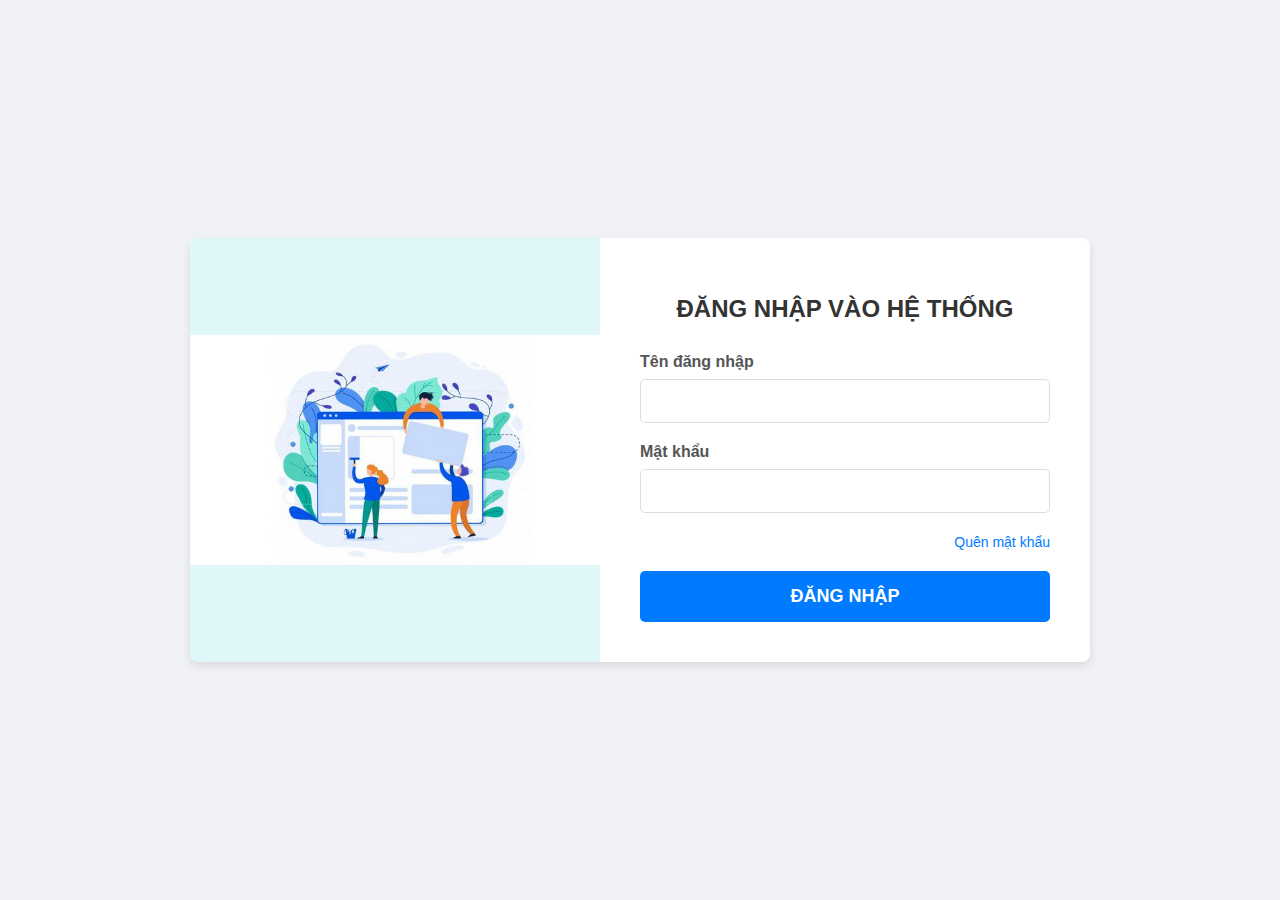
<file: quanly_dienthoai/index.html>
<!DOCTYPE html>
<html lang="vi">
<head>
    <meta charset="UTF-8">
    <meta name="viewport" content="width=device-width, initial-scale=1.0">
    <title>Đăng nhập vào Hệ thống</title>
    <link rel="stylesheet" href="style.css"> 
</head>
<body>

    <div class="login-container">

        <div class="login-visual">
            <img src="images/hinh1.jpg" alt="Hình minh họa đăng nhập">
        </div>

        <div class="login-form">
            <h1>ĐĂNG NHẬP VÀO HỆ THỐNG</h1>

            <form id="loginForm"> <div class="form-group">
                    <label for="username">Tên đăng nhập</label>
                    <input type="text" id="username" name="username">
                </div>

                <div class="form-group">
                    <label for="password">Mật khẩu</label>
                    <input type="password" id="password" name="password">
                </div>
                
                <div class="forgot-password">
                    <a href="#">Quên mật khẩu</a>
                </div>

                <button type="submit" class="login-button">ĐĂNG NHẬP</button>
            </form>
        </div>

    </div>

    <script>
        // Lấy form đăng nhập
        const loginForm = document.getElementById('loginForm');

        // Lắng nghe sự kiện submit của form
        loginForm.addEventListener('submit', function(event) {
            // Ngăn chặn hành vi submit mặc định của form (tải lại trang)
            event.preventDefault();

            // Lấy giá trị từ các trường input
            const username = document.getElementById('username').value;
            const password = document.getElementById('password').value;

            // Kiểm tra thông tin đăng nhập (ví dụ đơn giản)
            // Trong thực tế, bạn sẽ gửi thông tin này đến máy chủ để xác thực
            if (username === 'htran' && password === '123') { // Thay đổi username/password theo ý bạn
                alert('Đăng nhập thành công!');
                // Chuyển hướng đến trang chủ
                window.location.href = 'home.html'; 
            } else {
                alert('Tên đăng nhập hoặc mật khẩu không đúng!');
            }
        });
    </script>
</body>
</html>
</file>
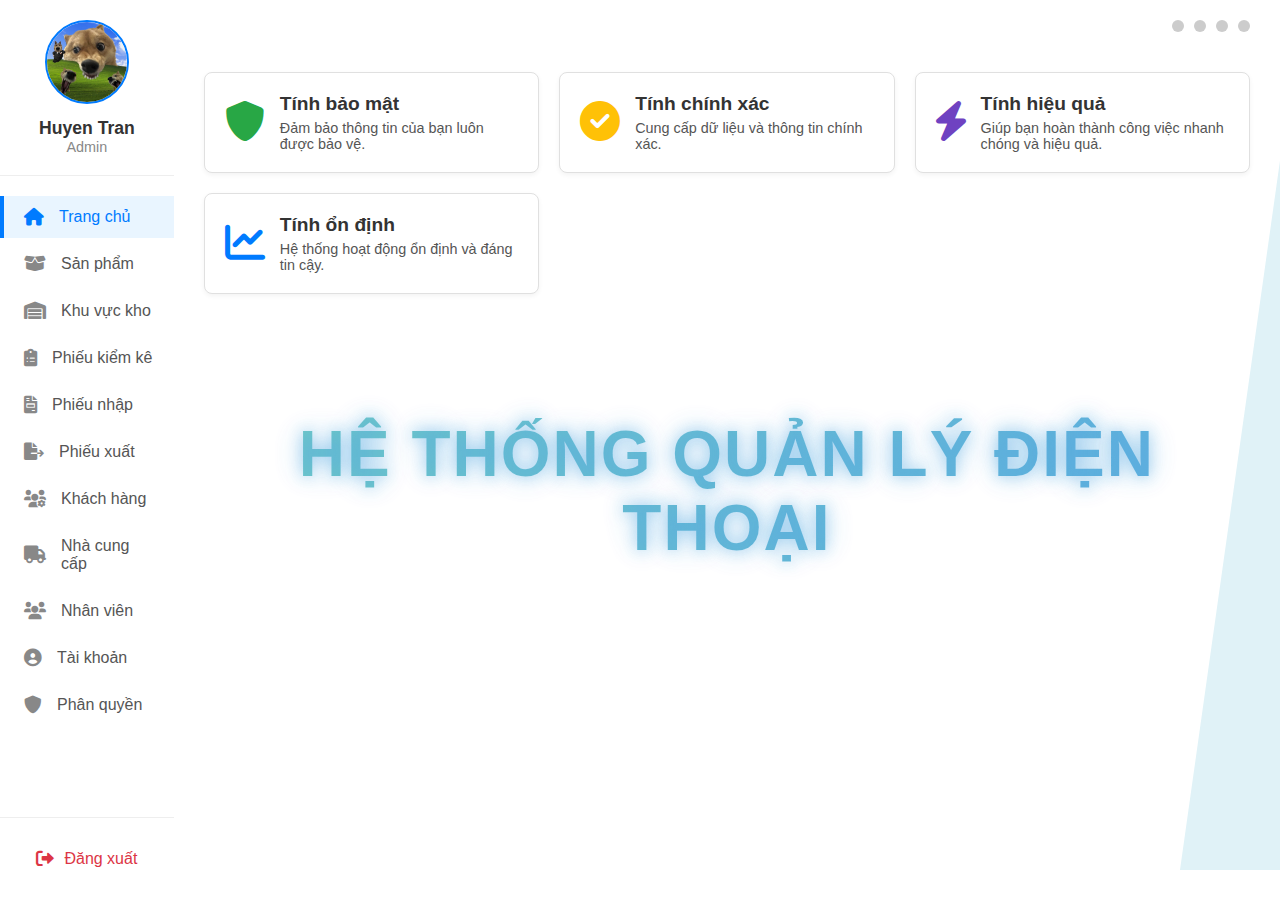
<file: quanly_dienthoai/home.html>
<!DOCTYPE html>
<html lang="vi">
<head>
    <meta charset="UTF-8">
    <meta name="viewport" content="width=device-width, initial-scale=1.0">
    <title>Hệ thống Quản lý Điện thoại</title>
    <link rel="stylesheet" href="home_style.css">
    <link rel="stylesheet" href="https://cdnjs.cloudflare.com/ajax/libs/font-awesome/6.0.0-beta3/css/all.min.css">
</head>
<body>

    <div class="dashboard-container">
        <aside class="sidebar">
            <div class="sidebar-header">
                <img src="images/avatar.png" alt="Admin Avatar" class="avatar">
                <span class="user-name">Huyen Tran</span>
                <span class="user-role">Admin</span>
            </div>
            <nav class="sidebar-nav">
                <ul>
                    <li class="active" data-target="homepage-content"><a href="#"><i class="fas fa-home"></i> Trang chủ</a></li>
                    <li data-target="product-page-content"><a href="#"><i class="fas fa-box-open"></i> Sản phẩm</a></li>
                    <li><a href="#" data-target="kho-content"><i class="fas fa-warehouse"></i> Khu vực kho</a></li>
                    <li><a href="#" data-target="kiemke-content"><i class="fas fa-clipboard-list"></i> Phiếu kiểm kê</a></li>
                    <li><a href="#" data-target="phieunhap-content"><i class="fas fa-file-invoice"></i> Phiếu nhập</a></li>
                    <li><a href="#" data-target="phieuxuat-content"><i class="fas fa-file-export"></i> Phiếu xuất</a></li>
                    <li><a href="#" data-target="khachhang-content"><i class="fas fa-users-cog"></i> Khách hàng</a></li>
                    <li><a href="#" data-target="nhacungcap-content"><i class="fas fa-truck"></i> Nhà cung cấp</a></li>
                    <li><a href="#" data-target="nhanvien-content"><i class="fas fa-users"></i> Nhân viên</a></li>
                    <li><a href="#" data-target="taikhoan-content"><i class="fas fa-user-circle"></i> Tài khoản</a></li>
                    <li><a href="#" data-target="phanquyent-content"><i class="fas fa-shield-alt"></i> Phân quyền</a></li>
                </ul>
            </nav>
            <div class="sidebar-footer">
                <a href="#" class="logout-link" onclick="logout()"><i class="fas fa-sign-out-alt"></i> Đăng xuất</a>
            </div>
        </aside>

        <main class="main-content">
            <header class="main-header">
                <div class="header-right-circles">
                    <div class="circle"></div>
                    <div class="circle"></div>
                    <div class="circle"></div>
                    <div class="circle"></div>
                </div>
            </header>

            <section id="homepage-content" class="content-panel active-panel">
                <div class="dashboard-overview">
                    <div class="overview-grid">
                        <div class="overview-card security">
                            <div class="icon"><i class="fas fa-shield-alt"></i></div>
                            <div class="text">
                                <h3>Tính bảo mật</h3>
                                <p>Đảm bảo thông tin của bạn luôn được bảo vệ.</p>
                            </div>
                        </div>
                        <div class="overview-card accuracy">
                            <div class="icon"><i class="fas fa-check-circle"></i></div>
                            <div class="text">
                                <h3>Tính chính xác</h3>
                                <p>Cung cấp dữ liệu và thông tin chính xác.</p>
                            </div>
                        </div>
                        <div class="overview-card efficiency">
                            <div class="icon"><i class="fas fa-bolt"></i></div>
                            <div class="text">
                                <h3>Tính hiệu quả</h3>
                                <p>Giúp bạn hoàn thành công việc nhanh chóng và hiệu quả.</p>
                            </div>
                        </div>
                        <div class="overview-card stability">
                            <div class="icon"><i class="fas fa-chart-line"></i></div>
                            <div class="text">
                                <h3>Tính ổn định</h3>
                                <p>Hệ thống hoạt động ổn định và đáng tin cậy.</p>
                            </div>
                        </div>
                    </div>

                    <div class="center-banner">
                        <h2>HỆ THỐNG QUẢN LÝ ĐIỆN THOẠI</h2>
                    </div>
                </div>
                
                <section class="illustration-section">
                    <div class="illustration-image">
                        <img src="images/hinh2.png" alt="Hệ thống quản lý điện thoại">
                    </div>
                    <div class="illustration-background"></div>
                </section>
            </section>

            <section id="product-page-content" class="content-panel">
                <div class="product-header">
                    <div class="product-actions">
                        <button class="action-btn add-btn"><i class="fas fa-plus-circle"></i> Thêm</button>
                        <button class="action-btn delete-btn"><i class="fas fa-trash-alt"></i> Xóa</button>
                        <button class="action-btn edit-btn"><i class="fas fa-edit"></i> Sửa</button>
                        <button class="action-btn detail-btn"><i class="fas fa-info-circle"></i> Chi tiết</button>
                        <button class="action-btn export-btn"><i class="fas fa-file-excel"></i> Export Excel</button>
                        <button class="action-btn import-btn"><i class="fas fa-file-import"></i> Nhập Excel</button>
                    </div>
                    <div class="product-search">
                        <select id="search-type">
                            <option value="all">Tất cả</option>
                            <option value="name">Tên sản phẩm</option>
                            <option value="id">Mã SP</option>
                        </select>
                        <input type="text" placeholder="Tìm kiếm gì đi..." class="search-input">
                        <button class="action-btn refresh-btn"><i class="fas fa-sync-alt"></i> Làm mới</button>
                    </div>
                </div>

                <div class="product-table-container">
                    <table>
                        <thead>
                            <tr>
                                <th>Mã SP</th>
                                <th>Tên sản phẩm</th>
                                <th>Số lượng</th>
                                <th>Kích thước màn</th>
                                <th>Thương hiệu</th>
                                <th>Hệ điều hành</th>
                                <th>Xuất xứ</th>
                                <th>Khu vực kho</th>
                            </tr>
                        </thead>
                        <tbody>
                            <tr>
                                <td>1</td>
                                <td>Vivo Y72s</td>
                                <td>1</td>
                                <td>6.55 inch</td>
                                <td>Apple</td>
                                <td>1</td>
                                <td>1</td>
                                <td>Khu vực A</td>
                            </tr>
                            <tr>
                                <td>2</td>
                                <td>Samsung Galaxy A53 5G</td>
                                <td>0</td>
                                <td>6.5 inch</td>
                                <td>Samsung</td>
                                <td>1</td>
                                <td>1</td>
                                <td>Khu vực B</td>
                            </tr>
                            </tbody>
                    </table>
                </div>
            </section>

            <section id="kho-content" class="content-panel"></section>
            <section id="kiemke-content" class="content-panel"></section>
            <section id="phieunhap-content" class="content-panel"></section>
            <section id="phieuxuat-content" class="content-panel"></section>
            <section id="khachhang-content" class="content-panel"></section>
            <section id="nhacungcap-content" class="content-panel"></section>
            <section id="nhanvien-content" class="content-panel"></section>
            <section id="taikhoan-content" class="content-panel"></section>
            <section id="phanquyent-content" class="content-panel"></section>

        </main>
    </div>

    <div id="addProductModal" class="modal">
        <div class="modal-content">
            <span class="close-button">&times;</span>
            <h2 class="modal-title">THÊM SẢN PHẨM MỚI</h2>
            <form id="addProductForm" class="add-product-form-simple">
                <div class="form-group-simple">
                    <label for="newMaSP">Mã SP:</label>
                    <input type="text" id="newMaSP" required>
                </div>
                <div class="form-group-simple">
                    <label for="newTenSP">Tên sản phẩm:</label>
                    <input type="text" id="newTenSP" required>
                </div>
                <div class="form-group-simple">
                    <label for="newSoLuong">Số lượng:</label>
                    <input type="number" id="newSoLuong" min="0" value="1" required>
                </div>
                <div class="form-group-simple">
                    <label for="newKichThuocMan">Kích thước màn:</label>
                    <input type="text" id="newKichThuocMan">
                </div>
                <div class="form-group-simple">
                    <label for="newThuongHieu">Thương hiệu:</label>
                    <select id="newThuongHieu">
                        <option value="">-- Chọn --</option>
                        <option value="Apple">Apple</option>
                        <option value="Samsung">Samsung</option>
                        <option value="Xiaomi">Xiaomi</option>
                        <option value="Vivo">Vivo</option>
                        <option value="Oppo">Oppo</option>
                        <option value="Khac">Khác</option>
                    </select>
                </div>
                <div class="form-group-simple">
                    <label for="newHeDieuHanh">Hệ điều hành:</label>
                    <select id="newHeDieuHanh">
                        <option value="">-- Chọn --</option>
                        <option value="Android">Android</option>
                        <option value="iOS">iOS</option>
                        <option value="Khac">Khác</option>
                    </select>
                </div>
                <div class="form-group-simple">
                    <label for="newXuatXu">Xuất xứ:</label>
                    <select id="newXuatXu">
                        <option value="">-- Chọn --</option>
                        <option value="Trung Quoc">Trung Quốc</option>
                        <option value="Viet Nam">Việt Nam</option>
                        <option value="Khac">Khác</option>
                    </select>
                </div>
                <div class="form-group-simple">
                    <label for="newKhuVucKho">Khu vực kho:</label>
                    <select id="newKhuVucKho">
                        <option value="">-- Chọn --</option>
                        <option value="Khu vuc A">Khu vực A</option>
                        <option value="Khu vuc B">Khu vực B</option>
                        <option value="Khu vuc C">Khu vực C</option>
                    </select>
                </div>
                
                <div class="modal-buttons-simple">
                    <button type="submit" class="modal-action-btn modal-add-btn">Thêm sản phẩm</button>
                    <button type="button" class="modal-action-btn cancel-btn close-button">Hủy bỏ</button>
                </div>
            </form>
        </div>
    </div>

    <script src="home_script.js"></script>
</body>
</html>
</file>
<file: quanly_dienthoai/style.css>
body {
    font-family: Arial, sans-serif;
    background-color: #f0f2f5;
    display: flex;
    justify-content: center;
    align-items: center;
    min-height: 100vh;
    margin: 0;
}

.login-container {
    display: flex;
    background-color: #fff;
    border-radius: 8px;
    box-shadow: 0 4px 10px rgba(0, 0, 0, 0.1);
    overflow: hidden;
    max-width: 900px;
    width: 100%;
}

.login-visual {
    flex: 1;
    display: flex;
    justify-content: center;
    align-items: center;
    background-color: #e0f7fa; /* Màu nền cho phần hình ảnh */
}

.login-visual img {
    max-width: 100%;
    height: auto;
    display: block;
}

.login-form {
    flex: 1;
    padding: 40px;
    display: flex;
    flex-direction: column;
    justify-content: center;
}

.login-form h1 {
    text-align: center;
    color: #333;
    margin-bottom: 30px;
    font-size: 24px;
}

.form-group {
    margin-bottom: 20px;
}

.form-group label {
    display: block;
    margin-bottom: 8px;
    color: #555;
    font-weight: bold;
}

.form-group input[type="text"],
.form-group input[type="password"] {
    width: 100%;
    padding: 12px;
    border: 1px solid #ddd;
    border-radius: 5px;
    box-sizing: border-box; /* Đảm bảo padding không làm tăng chiều rộng */
    font-size: 16px;
}

.forgot-password {
    text-align: right;
    margin-bottom: 20px;
}

.forgot-password a {
    color: #007bff;
    text-decoration: none;
    font-size: 14px;
}

.forgot-password a:hover {
    text-decoration: underline;
}

.login-button {
    width: 100%;
    padding: 15px;
    background-color: #007bff;
    color: #fff;
    border: none;
    border-radius: 5px;
    font-size: 18px;
    font-weight: bold;
    cursor: pointer;
    transition: background-color 0.3s ease;
}

.login-button:hover {
    background-color: #0056b3;
}

/* Responsive adjustments */
@media (max-width: 768px) {
    .login-container {
        flex-direction: column;
        max-width: 400px;
    }

    .login-visual {
        display: none; /* Ẩn hình ảnh trên màn hình nhỏ */
    }

    .login-form {
        padding: 30px;
    }
}
</file>
<file: quanly_dienthoai/home_style.css>
:root {
    --primary-blue: #007bff; /* Thay đổi màu theo ý bạn nếu muốn */
    --light-blue-bg: #e6f7ff;
    --dark-text: #333;
    --medium-text: #555;
    --light-text: #888;
    --sidebar-bg: #ffffff;
    --sidebar-active-bg: #e9f5ff;
    --sidebar-hover-bg: #f5f5f5;
    --border-color: #eee;
    --gradient-blue: linear-gradient(135deg, #4dc0b5, #3498db); /* Màu xanh chuyển sắc cho banner */
}

body {
    font-family: Arial, sans-serif;
    margin: 0;
    padding: 0;
    background-color: #f0f2f5; /* Màu nền tổng thể */
    display: flex;
    min-height: 100vh;
}

.dashboard-container {
    display: flex;
    width: 100%;
}

/* Sidebar Styling */
.sidebar {
    width: 250px;
    background-color: var(--sidebar-bg);
    box-shadow: 2px 0 5px rgba(0, 0, 0, 0.05);
    display: flex;
    flex-direction: column;
    padding: 20px 0;
}

.sidebar-header {
    text-align: center;
    padding-bottom: 20px;
    border-bottom: 1px solid var(--border-color);
    margin-bottom: 20px;
}

.sidebar-header .avatar {
    width: 80px;
    height: 80px;
    border-radius: 50%;
    object-fit: cover;
    margin-bottom: 10px;
    border: 2px solid var(--primary-blue);
}

.sidebar-header .user-name {
    display: block;
    font-weight: bold;
    color: var(--dark-text);
    font-size: 1.1em;
}

.sidebar-header .user-role {
    display: block;
    font-size: 0.9em;
    color: var(--light-text);
}

.sidebar-nav ul {
    list-style: none;
    padding: 0;
    margin: 0;
}

.sidebar-nav li {
    margin-bottom: 5px;
}

.sidebar-nav a {
    display: flex;
    align-items: center;
    padding: 12px 20px;
    color: var(--medium-text);
    text-decoration: none;
    transition: background-color 0.3s ease, color 0.3s ease;
    border-left: 4px solid transparent; /* Để tạo hiệu ứng active */
}

.sidebar-nav a i {
    margin-right: 15px;
    font-size: 1.1em;
    color: var(--light-text);
}

.sidebar-nav li.active a {
    background-color: var(--sidebar-active-bg);
    color: var(--primary-blue);
    border-left-color: var(--primary-blue);
}

.sidebar-nav li.active a i {
    color: var(--primary-blue);
}

.sidebar-nav a:hover {
    background-color: var(--sidebar-hover-bg);
    color: var(--dark-text);
}

.sidebar-nav a:hover i {
    color: var(--dark-text);
}

.sidebar-footer {
    margin-top: auto; /* Đẩy footer xuống dưới cùng */
    padding-top: 20px;
    border-top: 1px solid var(--border-color);
    text-align: center;
}

.sidebar-footer .logout-link {
    display: flex;
    align-items: center;
    justify-content: center;
    padding: 12px 20px;
    color: #dc3545; /* Màu đỏ cho nút đăng xuất */
    text-decoration: none;
    transition: background-color 0.3s ease, color 0.3s ease;
}

.sidebar-footer .logout-link i {
    margin-right: 10px;
    font-size: 1.1em;
}

.sidebar-footer .logout-link:hover {
    background-color: #f8d7da;
    color: #c82333;
}

/* Main Content Styling */
.main-content {
    flex-grow: 1;
    background-color: #ffffff; /* Nền trắng cho phần chính */
    display: flex;
    flex-direction: column;
    padding: 0 30px 30px 30px; /* Padding tổng thể cho nội dung chính */
    position: relative; /* Cho phép định vị phần hình ảnh minh họa */
    overflow: hidden; /* Đảm bảo các thành phần không tràn ra ngoài */
}

.main-header {
    display: flex;
    justify-content: flex-end;
    align-items: center;
    padding: 20px 0;
    margin-bottom: 20px;
}

.header-right-circles {
    display: flex;
    gap: 10px;
}

.header-right-circles .circle {
    width: 12px;
    height: 12px;
    border-radius: 50%;
    background-color: #ccc;
}

/* Base styles for content panels */
.content-panel {
    display: none; /* Mặc định ẩn tất cả các panel */
    width: 100%;
    flex-direction: column; /* Quan trọng để flex-grow hoạt động bên trong */
    flex-grow: 1; /* Cho phép panel chiếm không gian còn lại */
}

.content-panel.active-panel {
    display: flex; /* Chỉ hiển thị panel đang hoạt động */
}

/* Homepage specific styles (original dashboard-overview and illustration-section) */
#homepage-content {
    /* Đảm bảo homepage-content cũng có padding-right nếu cần cho illustration-section */
    padding-right: 380px; /* Vẫn giữ padding này cho homepage để chừa chỗ cho ảnh */
    position: relative; /* Giữ lại position relative cho homepage-content */
    /* background-color: #ffffff; // Đã có ở main-content, không cần ở đây */
}

.dashboard-overview {
    flex-grow: 1;
    position: relative;
    z-index: 3;
}

.overview-grid {
    display: grid;
    grid-template-columns: repeat(auto-fit, minmax(280px, 1fr));
    gap: 20px;
    margin-bottom: 40px;
}

.overview-card {
    background-color: #fff;
    padding: 20px;
    border-radius: 8px;
    box-shadow: 0 2px 5px rgba(0, 0, 0, 0.05);
    display: flex;
    align-items: center;
    border: 1px solid #e0e0e0;
}

.overview-card .icon {
    font-size: 2.5em;
    margin-right: 15px;
    color: var(--primary-blue);
}

.overview-card.security .icon { color: #28a745; } /* Green */
.overview-card.accuracy .icon { color: #ffc107; } /* Yellow/Orange */
.overview-card.efficiency .icon { color: #6f42c1; } /* Purple */
.overview-card.stability .icon { color: #007bff; } /* Blue */


.overview-card .text h3 {
    margin: 0 0 5px 0;
    color: var(--dark-text);
    font-size: 1.2em;
}

.overview-card .text p {
    margin: 0;
    color: var(--medium-text);
    font-size: 0.9em;
}

.center-banner {
    text-align: center;
    margin-top: 50px;
    padding: 20px;
}

.center-banner h2 {
    font-size: 4em;
    font-weight: bold;
    color: transparent;
    -webkit-background-clip: text;
    background-clip: text;
    background-image: var(--gradient-blue);
    text-shadow: 0 0 15px rgba(52, 152, 219, 0.6), 0 0 30px rgba(52, 152, 219, 0.4);
    letter-spacing: 2px;
    opacity: 0.8;
}

/* Illustration Section (for homepage only) */
#homepage-content .illustration-section { /* Chỉ áp dụng cho homepage-content */
    position: absolute;
    right: 0;
    bottom: 0;
    width: 450px; /* Giảm chiều rộng so với trước, bạn có thể thử 400px, 450px, 500px */
    height: 100%;
    overflow: hidden;
    display: flex;
    align-items: flex-end;
    justify-content: flex-end;
    z-index: 1;
}

#homepage-content .illustration-background {
    position: absolute;
    top: 0;
    right: 0;
    width: 100%;
    height: 100%;
    background-color: #e0f2f7;
    clip-path: polygon(25% 0%, 100% 0%, 100% 100%, 0% 100%);
    z-index: 1;
}

#homepage-content .illustration-image {
    position: relative;
    z-index: 2;
    width: 100%;
    max-height: 100%;
    display: flex;
    justify-content: flex-end;
    align-items: flex-end;
    padding-right: 30px;
    padding-bottom: 30px;
}

#homepage-content .illustration-image img {
    max-width: 300px;
    height: auto;
    object-fit: contain;
    transform: translateY(20px);
}

/* Product Page Styling (giữ nguyên từ lần trước) */
#product-page-content {
    padding: 0; /* Loại bỏ padding ở đây nếu đã có ở main-content */
}

.product-header {
    display: flex;
    justify-content: space-between;
    align-items: center;
    padding: 15px 0;
    margin-bottom: 20px;
    border-bottom: 1px solid #eee;
    flex-wrap: wrap;
    gap: 15px;
}

.product-actions {
    display: flex;
    gap: 10px;
    flex-wrap: wrap;
}

.action-btn {
    padding: 10px 15px;
    border: none;
    border-radius: 5px;
    font-size: 14px;
    cursor: pointer;
    transition: background-color 0.3s ease, color 0.3s ease;
    display: flex;
    align-items: center;
    gap: 8px;
}

.action-btn i {
    font-size: 16px;
}

.add-btn { background-color: #28a745; color: white; }
.add-btn:hover { background-color: #218838; }

.delete-btn { background-color: #dc3545; color: white; }
.delete-btn:hover { background-color: #c82333; }

.edit-btn, .detail-btn { background-color: #007bff; color: white; }
.edit-btn:hover, .detail-btn:hover { background-color: #0056b3; }

.export-btn, .import-btn { background-color: #6c757d; color: white; }
.export-btn:hover, .import-btn:hover { background-color: #5a6268; }

.refresh-btn { background-color: #17a2b8; color: white; }
.refresh-btn:hover { background-color: #138496; }


.product-search {
    display: flex;
    gap: 10px;
    align-items: center;
    flex-wrap: wrap;
}

.product-search select,
.product-search .search-input {
    padding: 8px 12px;
    border: 1px solid #ccc;
    border-radius: 5px;
    font-size: 14px;
}

.product-search .search-input {
    width: 200px;
}

.product-table-container {
    flex-grow: 1;
    overflow-x: auto;
    border: 1px solid #dee2e6;
    border-radius: 5px;
}

.product-table-container table {
    width: 100%;
    border-collapse: collapse;
    background-color: #fff;
}

.product-table-container th,
.product-table-container td {
    padding: 12px 15px;
    border: 1px solid #dee2e6;
    text-align: left;
    font-size: 14px;
}

.product-table-container th {
    background-color: #f8f9fa;
    font-weight: bold;
    color: #495057;
    white-space: nowrap;
}

.product-table-container tbody tr:nth-child(even) {
    background-color: #f2f2f2;
}

.product-table-container tbody tr:hover {
    background-color: #e9ecef;
}


/* Responsive adjustments for overall layout */
@media (max-width: 1200px) {
    .sidebar {
        width: 200px;
    }
    .main-content {
        padding-right: 20px;
    }
    /* Điều chỉnh lại cho homepage-content */
    #homepage-content {
        padding-right: 320px;
    }
    #homepage-content .illustration-section {
        width: 380px;
    }
    #homepage-content .illustration-image img {
        max-width: 280px;
    }
    .center-banner h2 {
        font-size: 3.5em;
    }
}

@media (max-width: 992px) {
    .dashboard-container {
        flex-direction: column;
    }
    .sidebar {
        width: 100%;
        height: auto;
        flex-direction: row;
        justify-content: space-around;
        padding: 10px 0;
        box-shadow: 0 2px 5px rgba(0, 0, 0, 0.05);
    }
    .sidebar-header {
        display: none;
    }
    .sidebar-nav ul {
        display: flex;
        flex-wrap: wrap;
        justify-content: center;
    }
    .sidebar-nav li {
        margin: 0 5px;
    }
    .sidebar-nav a {
        padding: 8px 12px;
        font-size: 0.9em;
        border-left: none;
        border-bottom: 3px solid transparent;
    }
    .sidebar-nav li.active a {
        border-bottom-color: var(--primary-blue);
        border-left-color: transparent;
    }
    .sidebar-footer {
        display: none;
    }

    .main-content {
        padding: 20px;
        width: auto;
    }
    /* Điều chỉnh lại cho homepage-content trên mobile */
    #homepage-content {
        padding-right: 0; /* Loại bỏ padding-right trên mobile */
    }
    #homepage-content .illustration-section {
        position: relative;
        width: 100%;
        height: 250px;
        margin-top: 30px;
        align-items: center;
        justify-content: center;
        padding: 0;
    }
    #homepage-content .illustration-background {
        clip-path: none;
        border-radius: 8px;
    }
    #homepage-content .illustration-image {
        padding-right: 0;
        padding-bottom: 0;
    }
    #homepage-content .illustration-image img {
        max-width: 250px;
        transform: none;
    }
    .center-banner h2 {
        font-size: 2.5em;
    }

    /* Responsive adjustments for product page */
    .product-header {
        flex-direction: column;
        align-items: flex-start;
    }
    .product-actions, .product-search {
        width: 100%;
        justify-content: flex-start;
        margin-bottom: 10px;
    }
    .product-search input {
        flex-grow: 1;
    }
}

@media (max-width: 768px) {
    .overview-grid {
        grid-template-columns: 1fr;
    }
    .center-banner h2 {
        font-size: 2em;
    }
    .sidebar-nav a i {
        margin-right: 8px;
    }

    .product-actions, .product-search {
        gap: 8px;
    }
    .action-btn {
        padding: 8px 12px;
        font-size: 12px;
    }
    .action-btn i {
        font-size: 14px;
    }
    .product-search select,
    .product-search .search-input {
        padding: 6px 10px;
        font-size: 12px;
    }
    .product-table-container th,
    .product-table-container td {
        padding: 8px 10px;
        font-size: 12px;
    }
}

@media (max-width: 480px) {
    .sidebar-nav ul {
        flex-direction: column;
    }
    .sidebar-nav li {
        width: 100%;
        margin: 0;
    }
    .sidebar-nav a {
        justify-content: center;
        text-align: center;
    }
    .sidebar-nav li.active a {
        border-bottom-color: transparent;
        border-left: 4px solid var(--primary-blue);
    }

    .product-actions, .product-search {
        flex-direction: column;
        align-items: stretch;
    }
    .action-btn,
    .product-search select,
    .product-search .search-input,
    .product-search .action-btn {
        width: 100%;
    }
}

/* Modal Basic Structure */
.modal {
    display: none; /* Hidden by default */
    position: fixed; /* Stay in place */
    z-index: 1000; /* Sit on top */
    left: 0;
    top: 0;
    width: 100%; /* Full width */
    height: 100%; /* Full height */
    overflow: auto; /* Enable scroll if needed */
    background-color: rgba(0,0,0,0.4); /* Black w/ opacity */
    justify-content: center; /* Center horizontally */
    align-items: center; /* Center vertically */
}

/* Modal Content - Adjusted for simpler form */
.modal-content {
    background-color: #fefefe;
    padding: 0; /* Remove padding here, handled by form elements */
    border: none;
    border-radius: 8px;
    width: 90%; /* General width */
    max-width: 500px; /* Max width for a simpler form */
    box-shadow: 0 4px 15px rgba(0,0,0,0.2);
    position: relative;
    overflow: hidden;
    display: flex;
    flex-direction: column;
}

.modal-title {
    background-color: #007bff; /* Blue header background */
    color: white;
    padding: 15px 25px;
    margin: 0;
    text-align: left;
    font-size: 1.5em;
    font-weight: normal;
    border-bottom: 1px solid #0056b3;
}

.modal .close-button {
    color: white;
    top: 10px;
    right: 20px;
    font-size: 30px;
    z-index: 1001;
    cursor: pointer;
    position: absolute; /* Position relative to modal-content */
}

.modal .close-button:hover,
.modal .close-button:focus {
    color: #f0f0f0;
    text-decoration: none;
    cursor: pointer;
}

/* Form styling for simple layout */
.add-product-form-simple { /* New class name for this simpler form */
    padding: 25px; /* Padding for the entire form content */
    display: flex;
    flex-direction: column;
    gap: 15px; /* Space between form groups */
}

.form-group-simple { /* New class name for simple form groups */
    display: flex;
    flex-direction: column; /* Label on top of input */
}

.form-group-simple label {
    margin-bottom: 5px;
    font-weight: bold;
    color: #555;
    font-size: 0.9em;
}

.form-group-simple input[type="text"],
.form-group-simple input[type="number"],
.form-group-simple select {
    width: 100%; /* Take full width of its container */
    padding: 10px;
    border: 1px solid #ccc;
    border-radius: 4px;
    font-size: 1em;
    box-sizing: border-box;
}

/* Buttons at the bottom for simple modal */
.modal-buttons-simple { /* New class name for simple modal buttons */
    display: flex;
    justify-content: flex-end; /* Align buttons to the right */
    gap: 15px; /* Space between buttons */
    padding-top: 15px; /* Padding above buttons */
    border-top: 1px solid #eee; /* Separator line above buttons */
    margin-top: 10px; /* Space between last form group and buttons */
}

.modal-action-btn {
    padding: 10px 25px;
    border: none;
    border-radius: 5px;
    font-size: 1em;
    cursor: pointer;
    transition: background-color 0.3s ease, color 0.3s ease;
}

.modal-add-btn { /* Changed from create-config-btn */
    background-color: #28a745; /* Green for "Thêm sản phẩm" */
    color: white;
}

.modal-add-btn:hover {
    background-color: #218838;
}

.cancel-btn {
    background-color: #6c757d; /* Gray for "Hủy bỏ" - less alarming than red for simple cancel */
    color: white;
}

.cancel-btn:hover {
    background-color: #5a6268;
}

/* Responsive adjustments for modal */
@media (max-width: 768px) {
    .modal-content {
        max-width: 90%;
    }
    .modal-title {
        font-size: 1.2em;
        padding: 12px 20px;
    }
    .close-button {
        font-size: 24px;
    }
    .add-product-form-simple {
        padding: 15px;
        gap: 10px;
    }
    .modal-buttons-simple {
        flex-direction: column; /* Stack buttons vertically */
        align-items: stretch; /* Stretch buttons to full width */
        padding-top: 10px;
    }
    .modal-action-btn {
        width: 100%;
        margin-bottom: 10px; /* Space between stacked buttons */
    }
}
</file>
